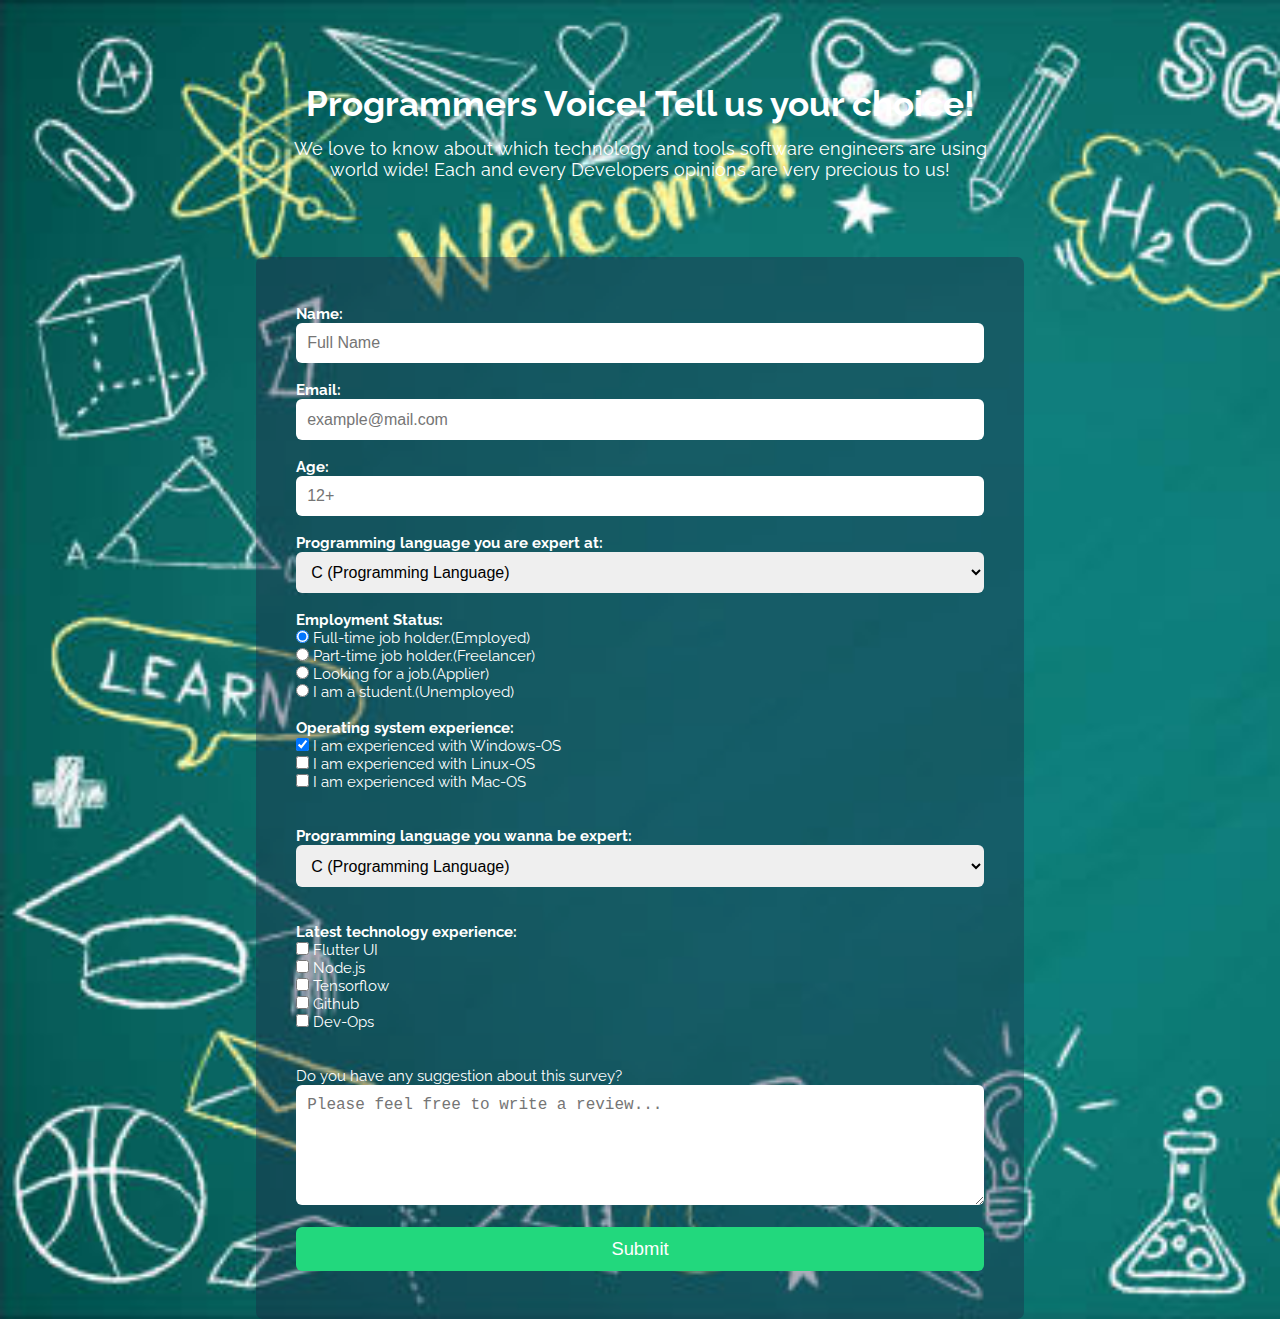
<file: Build-a-Survey-Form/index.html>
<!DOCTYPE html>
<html lang="en">
<head>
    <meta charset="UTF-8">
    <meta name="viewport" content="width=device-width, initial-scale=1.0">
    <title>Programmers Survey Form</title>
    <link rel="stylesheet" type="text/css" href="css/style.css">
</head>
<body>
    <div id="heading">
    <h1 id=title>Programmers Voice! Tell us your choice!</h1>
    <p id="description">We love to know about which technology and tools software engineers are using world wide! Each and every Developers opinions are very precious to us!</p>
    </div>
    <div id="main">
        <form id="survey-form">
        <div id="input-fields">
            <label id="name-label"><b>Name:</b></label>
            <input id="name" type="name" name="name" class="form" required placeholder="Full Name"><br>
            <br>
            <label id="email-label"><b>Email:</b></label>
            <input id="email" type="email" name="email" class="form" required placeholder="example@mail.com"><br>
            <br>
            <label id="number-label"><b>Age:</b></label>
            <input id="number" type="number" name="number" class="form" min="5" max="99" placeholder="12+">
         </div>
         <div id="dropdown-div"><br>
            <label id="dropdown-label"><strong>Programming language you are expert at: </strong></label><br>
            <select id="dropdown" name="code-lang" class="form">
                <option value="C">C (Programming Language)</option>
                <option value="Python">Python</option>
                <option value="C#">C#</option>
                <option value="php">PHP</option>
                <option value="Js">Java Script</option>
                <option value="Go">Go (Programming Language)</option>
                <option value="ruby">Ruby on rails</option>
                <option value="C++">C++</option>
                <option value="Java">Java</option>
            </select>
         </div>
         <div id="button-area">
             <br>
            <label id="job-label"><b>Employment Status:</b></label><br>
            <input type="radio" class="radio-inline" name="gender" value="employed" checked> Full-time job holder.(Employed)<br>
            <input type="radio" class="radio-inline" name="gender" value="freelancer"> Part-time job holder.(Freelancer)<br>
            <input type="radio" class="radio-inline" name="gender" value="applier"> Looking for a job.(Applier)<br>
            <input type="radio" class="radio-inline" name="gender" value="unemployed"> I am a student.(Unemployed)
          </div>
          <div id="button-area"><br>
            <label id="os-label"><b>Operating system experience: </b></label><br>
            <input type="checkbox" name="os1" value="windows" checked> I am experienced with Windows-OS<br>
            <input type="checkbox" name="os2" value="linux"> I am experienced with Linux-OS<br>
            <input type="checkbox" name="0s3" value="mac"> I am experienced with Mac-OS<br>
          </div>

          <div id="dropdown"><br><br>
            <label id="dropdown-label"><strong>Programming language you wanna be expert: </strong></label><br>
            <select id="dropdown" name="code-lang" class="form"><br><br>
                <option value="C">C (Programming Language)</option>
                <option value="Python">Python</option>
                <option value="C#">C#</option>
                <option value="php">PHP</option>
                <option value="Js">Java Script</option>
                <option value="Go">Go (Programming Language)</option>
                <option value="ruby">Ruby on rails</option>
                <option value="C++">C++</option>
                <option value="Java">Java</option>
            </select>
         </div>
          <div id="button-area"><br><br>
            <label id="os-label"><b>Latest technology experience:</b></label><br>
            <input type="checkbox" name="tech1" value="flutter"> Flutter UI<br>
            <input type="checkbox" name="tech2" value="nodejs"> Node.js<br>
            <input type="checkbox" name="tech3" value="tnflow"> Tensorflow<br>
            <input type="checkbox" name="tech3" value="git"> Github<br>
            <input type="checkbox" name="tech3" value="devops"> Dev-Ops<br>
          </div>


          <div id="ending"><br><br>
            <label id="comments-label">Do you have any suggestion about this survey?</label><br>
            <textarea style= height:120px;" class="form" placeholder="Please feel free to write a review..."></textarea><br><br>
            <input id="submit" type="submit"  class="form">
          </div>
        </form>
    </div>

</body>
<script src="https://cdn.freecodecamp.org/testable-projects-fcc/v1/bundle.js"></script>
</html>
</file>
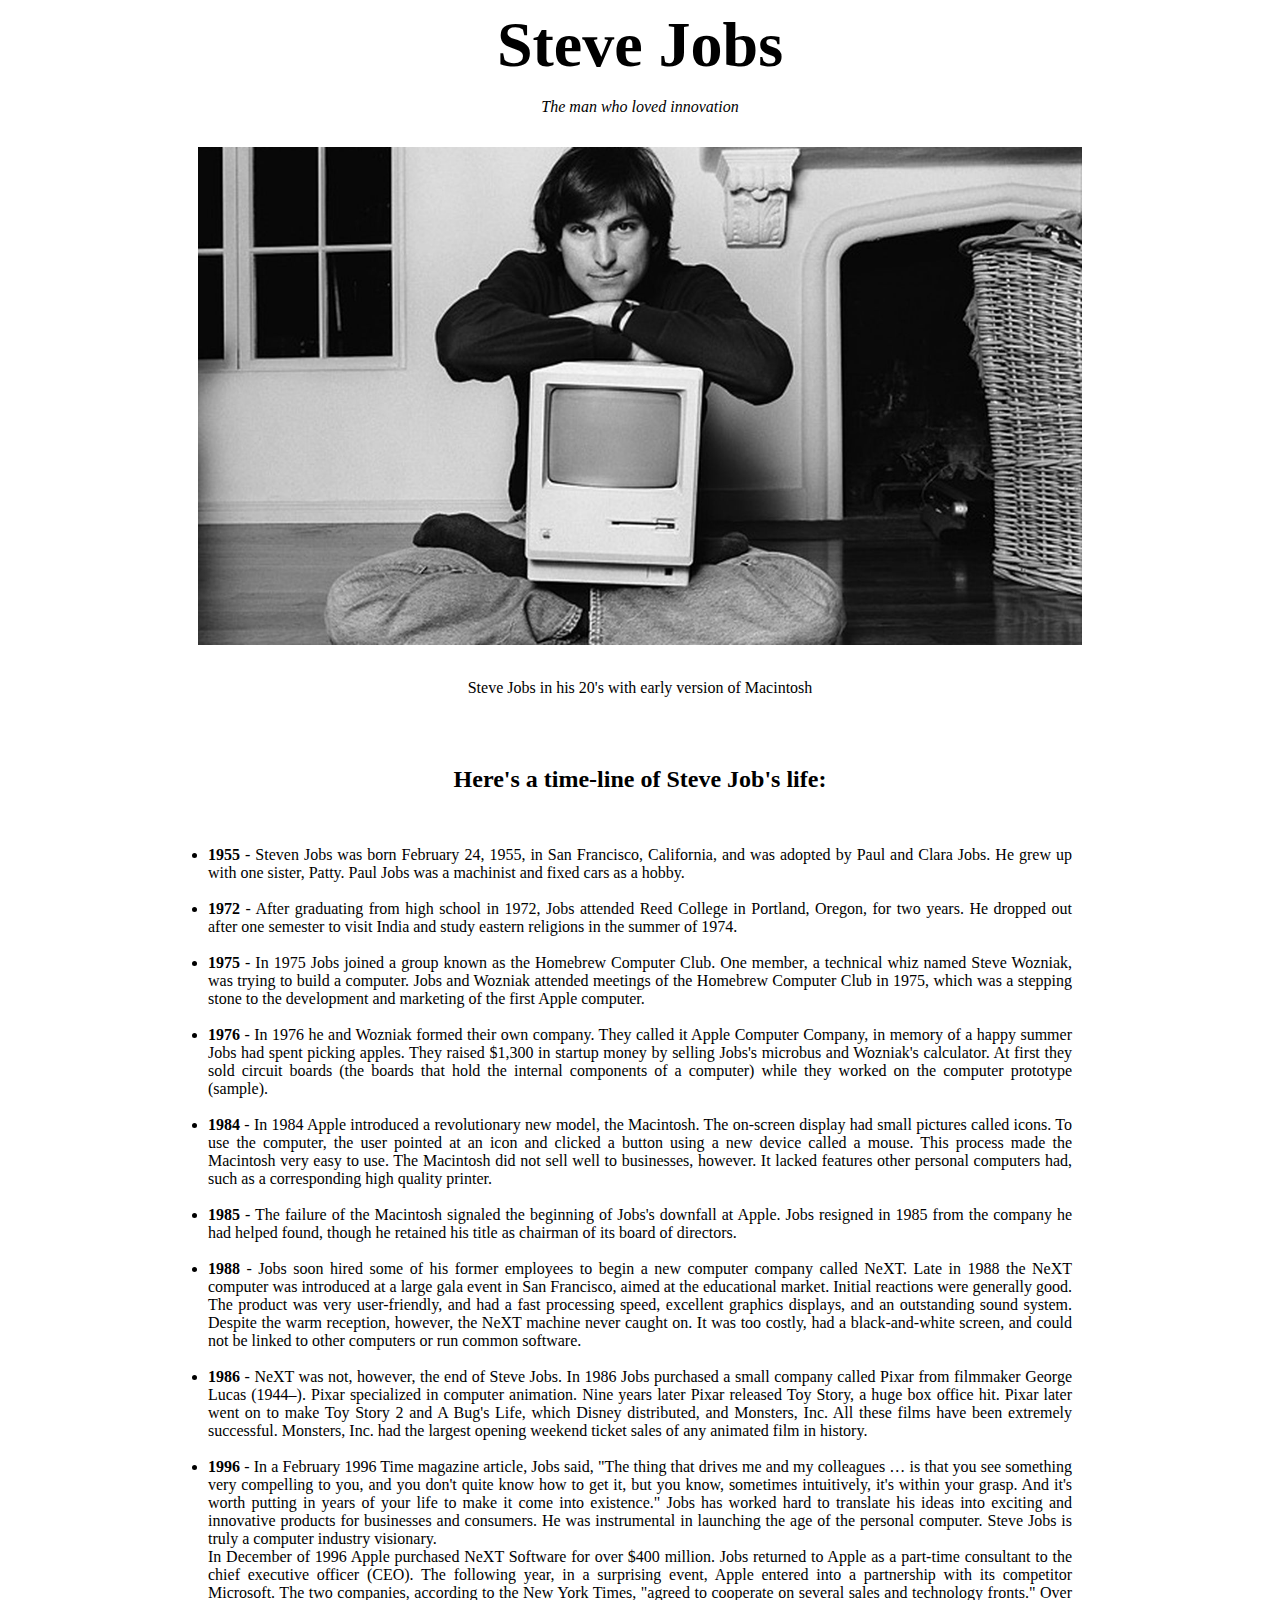
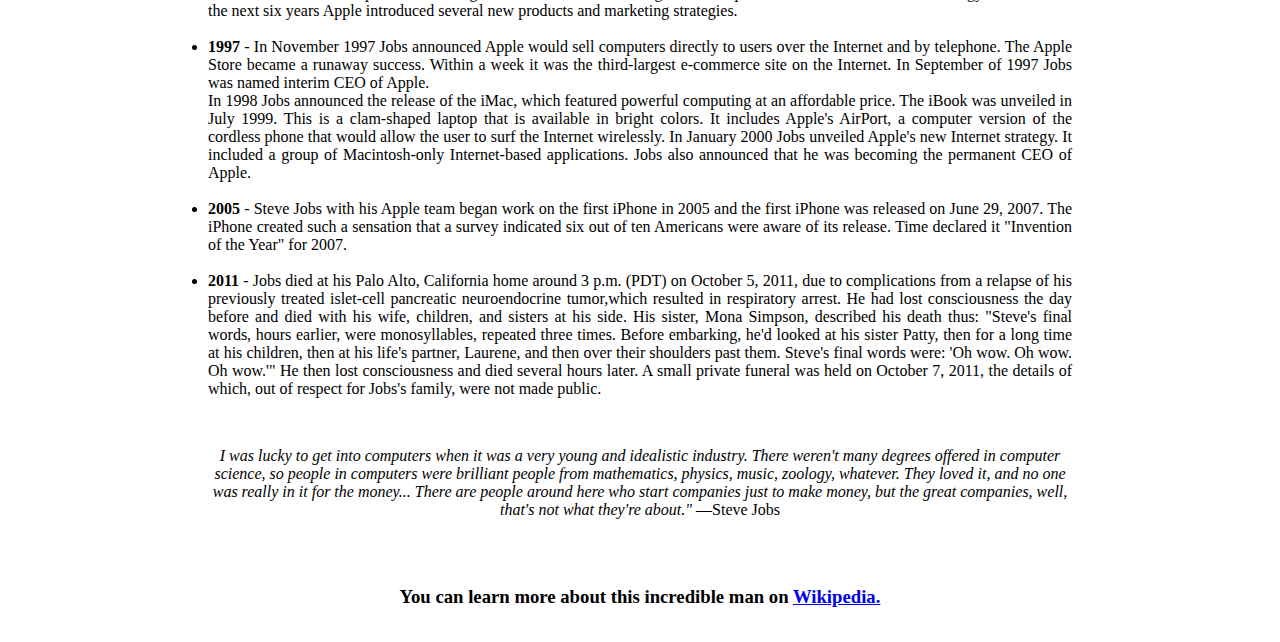
<file: Tribute-Page/index.html>
<!DOCTYPE html>
<html lang="en">
<head>
	<link rel="stylesheet" type="text/css" href="css/style.css">
	<meta charset="UTF-8">
	<meta name="viewport" content="width=device-width, initial-scale=1.0">
	<title>Tribute to Steve Jobs</title>
</head>
<body>
	<main id="main">
		<div id="heading" class="center">
		<h1 id="title" class="center">Steve  Jobs</h1>
		<p class="font"><i>The man who loved innovation</i></p>
		</div>
		<div id="img-div">
			<img class="center" id=image src="images/steve-jobs-macintosh.jpg" alt="Steve Jobs with his Macintosh">
			<div class="center"><br>
			<p id="img-caption" class="font">Steve Jobs in his 20's with early version of Macintosh</p><br>
			</div>
		</div>

		<div id="tribute-info" class="center">
			<h2 class="font">Here's a time-line of Steve Job's life:</h2>
			<ul class="font" style="text-align: justify;">
				<br>
				<li><b>1955</b> - Steven Jobs was born February 24, 1955, in San Francisco, California, and was adopted by Paul and Clara Jobs. He grew up with one sister, Patty. Paul Jobs was a machinist and fixed cars as a hobby.</li>
				<br>
				<li><b>1972</b> - After graduating from high school in 1972, Jobs attended Reed College in Portland, Oregon, for two years. He dropped out after one semester to visit India and study eastern religions in the summer of 1974.</li>
				<br>
				<li><b>1975</b> - In 1975 Jobs joined a group known as the Homebrew Computer Club. One member, a technical whiz named Steve Wozniak, was trying to build a computer. Jobs and Wozniak attended meetings of the Homebrew Computer Club in 1975, which was a stepping stone to the development and marketing of the first Apple computer.</li>
				<br>
				<li><b>1976</b> - In 1976 he and Wozniak formed their own company. They called it Apple Computer Company, in memory of a happy summer Jobs had spent picking apples. They raised $1,300 in startup money by selling Jobs's microbus and Wozniak's calculator. At first they sold circuit boards (the boards that hold the internal components of a computer) while they worked on the computer prototype (sample).</li>
				<br>
				<li><b>1984</b> - In 1984 Apple introduced a revolutionary new model, the Macintosh. The on-screen display had small pictures called icons. To use the computer, the user pointed at an icon and clicked a button using a new device called a mouse. This process made the Macintosh very easy to use. The Macintosh did not sell well to businesses, however. It lacked features other personal computers had, such as a corresponding high quality printer.</li>
				<br>
				<li><b>1985</b> - The failure of the Macintosh signaled the beginning of Jobs's downfall at Apple. Jobs resigned in 1985 from the company he had helped found, though he retained his title as chairman of its board of directors.</li>
				<br>
				<li><b>1988</b> - Jobs soon hired some of his former employees to begin a new computer company called NeXT. Late in 1988 the NeXT computer was introduced at a large gala event in San Francisco, aimed at the educational market. Initial reactions were generally good. The product was very user-friendly, and had a fast processing speed, excellent graphics displays, and an outstanding sound system. Despite the warm reception, however, the NeXT machine never caught on. It was too costly, had a black-and-white screen, and could not be linked to other computers or run common software.</li>
				<br>
				<li><b>1986</b> - NeXT was not, however, the end of Steve Jobs. In 1986 Jobs purchased a small company called Pixar from filmmaker George Lucas (1944–). Pixar specialized in computer animation. Nine years later Pixar released Toy Story, a huge box office hit. Pixar later went on to make Toy Story 2 and A Bug's Life, which Disney distributed, and Monsters, Inc. All these films have been extremely successful. Monsters, Inc. had the largest opening weekend ticket sales of any animated film in history.</li>
				<br>
				<li><b>1996</b> - In a February 1996 Time magazine article, Jobs said, "The thing that drives me and my colleagues … is that you see something very compelling to you, and you don't quite know how to get it, but you know, sometimes intuitively, it's within your grasp. And it's worth putting in years of your life to make it come into existence." Jobs has worked hard to translate his ideas into exciting and innovative products for businesses and consumers. He was instrumental in launching the age of the personal computer. Steve Jobs is truly a computer industry visionary. <br>In December of 1996 Apple purchased NeXT Software for over $400 million. Jobs returned to Apple as a part-time consultant to the chief executive officer (CEO). The following year, in a surprising event, Apple entered into a partnership with its competitor Microsoft. The two companies, according to the New York Times, "agreed to cooperate on several sales and technology fronts." Over the next six years Apple introduced several new products and marketing strategies.</li>
				<br>
				<li><b>1997</b> - In November 1997 Jobs announced Apple would sell computers directly to users over the Internet and by telephone. The Apple Store became a runaway success. Within a week it was the third-largest e-commerce site on the Internet. In September of 1997 Jobs was named interim CEO of Apple.<br>
					In 1998 Jobs announced the release of the iMac, which featured powerful computing at an affordable price. The iBook was unveiled in July 1999. This is a clam-shaped laptop that is available in bright colors. It includes Apple's AirPort, a computer version of the cordless phone that would allow the user to surf the Internet wirelessly. In January 2000 Jobs unveiled Apple's new Internet strategy. It included a group of Macintosh-only Internet-based applications. Jobs also announced that he was becoming the permanent CEO of Apple.</li>
				<br>
				<li><b>2005</b> - Steve Jobs with his Apple team began work on the first iPhone in 2005 and the first iPhone was released on June 29, 2007. The iPhone created such a sensation that a survey indicated six out of ten Americans were aware of its release. Time declared it "Invention of the Year" for 2007.</li>
				<br>
				<li><b>2011</b> - Jobs died at his Palo Alto, California home around 3 p.m. (PDT) on October 5, 2011, due to complications from a relapse of his previously treated islet-cell pancreatic neuroendocrine tumor,which resulted in respiratory arrest. He had lost consciousness the day before and died with his wife, children, and sisters at his side. His sister, Mona Simpson, described his death thus: "Steve's final words, hours earlier, were monosyllables, repeated three times. Before embarking, he'd looked at his sister Patty, then for a long time at his children, then at his life's partner, Laurene, and then over their shoulders past them. Steve's final words were: 'Oh wow. Oh wow. Oh wow.'" He then lost consciousness and died several hours later. A small private funeral was held on October 7, 2011, the details of which, out of respect for Jobs's family, were not made public.</li>
				<br>
			</ul>
		</div>

		<div class="center">
			<p class="font"><i>I was lucky to get into computers when it was a very young and idealistic industry. There weren't many degrees offered in computer science, so people in computers were brilliant people from mathematics, physics, music, zoology, whatever. They loved it, and no one was really in it for the money... There are people around here who start companies just to make money, but the great companies, well, that's not what they're about."</i>
				—Steve Jobs</p>
				<br>
			<h3 class="font">You can learn more about this incredible man on
				<a href="https://en.wikipedia.org/wiki/Steve_Jobs" id="tribute-link" target="_blank">
				Wikipedia.</a>
			</h3>
		</div>

	</main>
	<script src="https://cdn.freecodecamp.org/testable-projects-fcc/v1/bundle.js"></script>
</body>
</html>
</file>
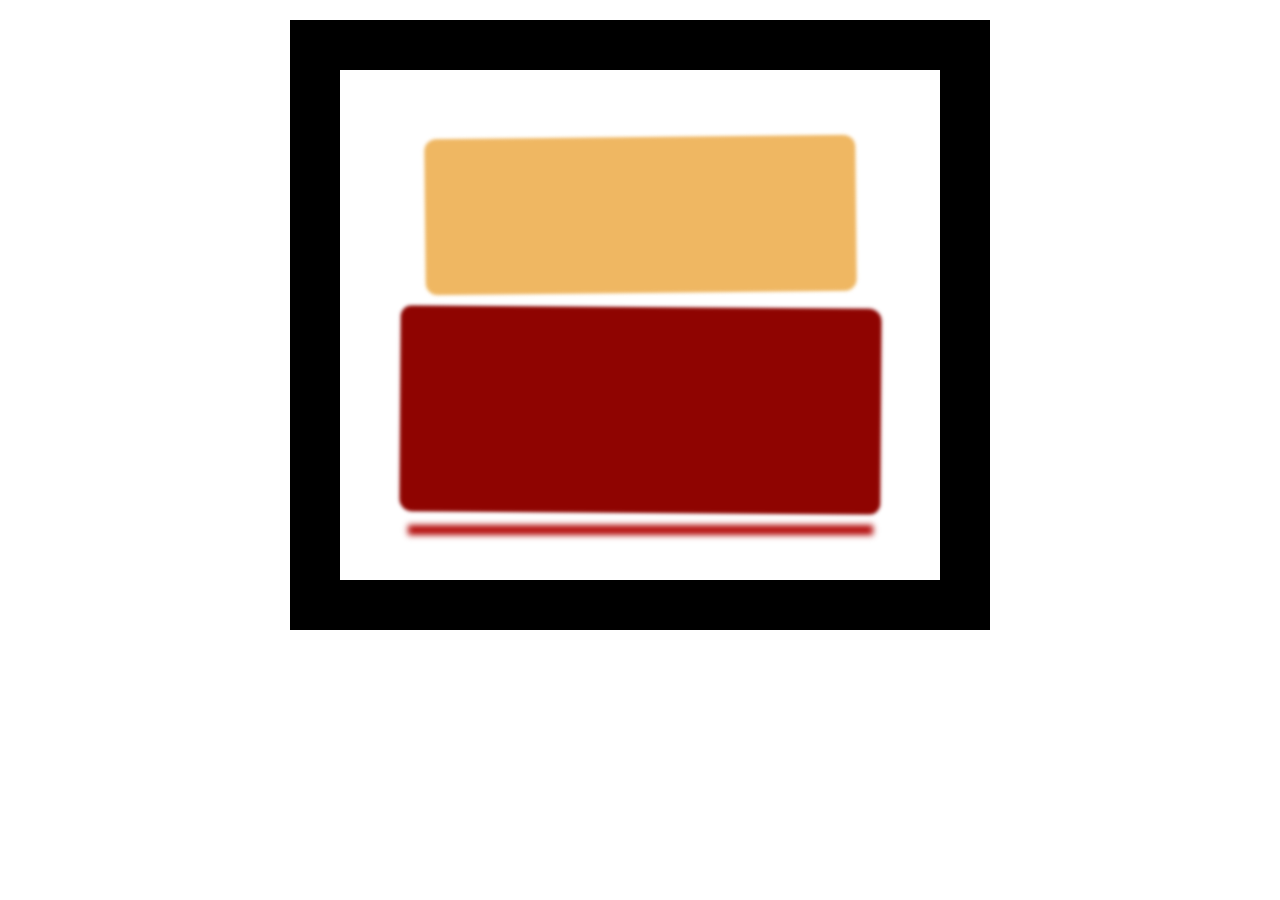
<file: Cssbox.html>
<!DOCTYPE html>
<html lang="en">
  <head>
    <meta charset="UTF-8">
    <title>Rothko Painting</title>
    <link href="./styles3.css" rel="stylesheet">
  </head>
  <body>
    <div class="frame">
      <div class="canvas">
        <div class="one"></div>
        <div class="two"></div>
        <div class="three"></div>
      </div>
    </div>
  </body>
</html>
</file>
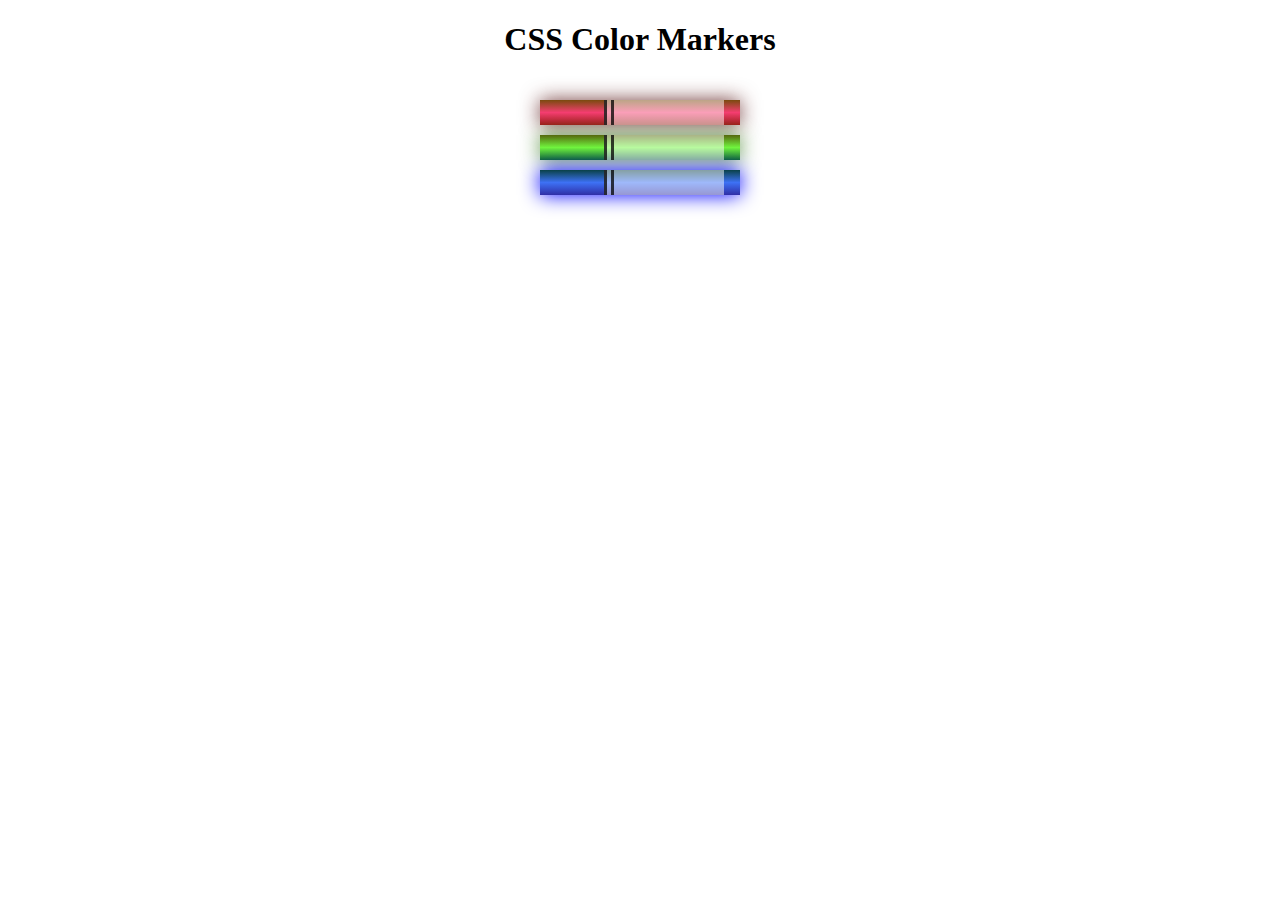
<file: cssclormakers.html>
<!DOCTYPE html>
<html lang="en">
  <head>
    <meta charset="utf-8">
    <meta name="viewport" content="width=device-width, initial-scale=1.0">
    <title>Colored Markers</title>
    <link rel="stylesheet" href="styles1.css">
  </head>
  <body>
    <h1>CSS Color Markers</h1>
    <div class="container">
      <div class="marker red">
        <div class="cap"></div>
        <div class="sleeve"></div>
      </div>
      <div class="marker green">
        <div class="cap"></div>
        <div class="sleeve"></div>
      </div>
      <div class="marker blue">
        <div class="cap"></div>
        <div class="sleeve"></div>
      </div>
    </div>
  </body>
</html>
</file>
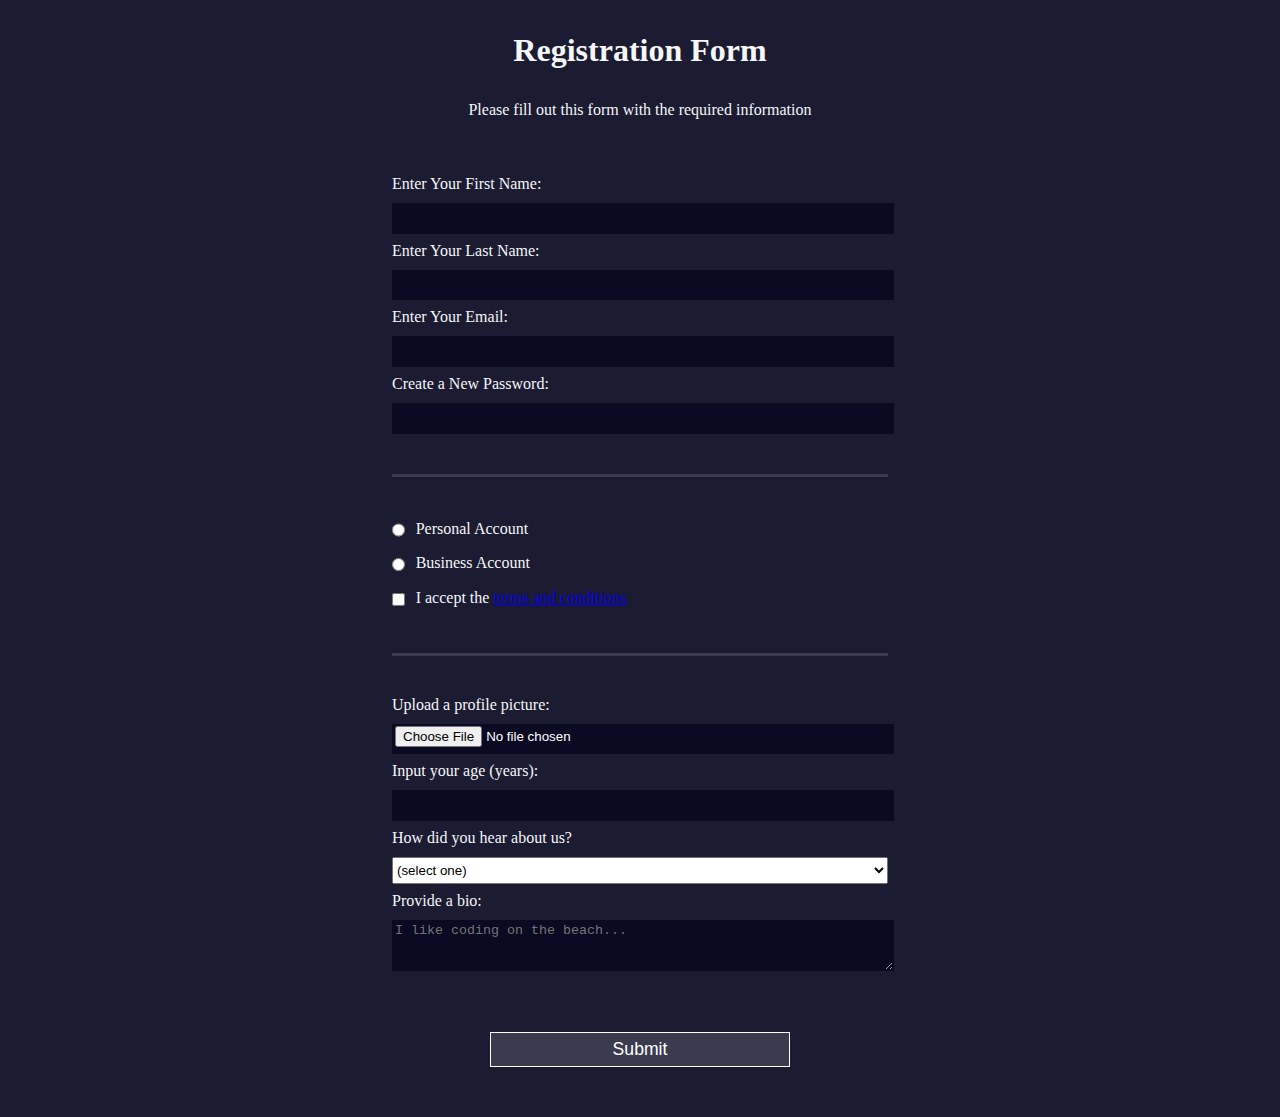
<file: registrationform.html>
<!DOCTYPE html>
<html lang="en">
  <head>
    <meta charset="UTF-8">
    <title>Registration Form</title>
    <link rel="stylesheet" href="styles2.css" />
  </head>
  <body>
    <h1>Registration Form</h1>
    <p>Please fill out this form with the required information</p>
    <form method="post" action='https://register-demo.freecodecamp.org'>
      <fieldset>
        <label for="first-name">Enter Your First Name: <input id="first-name" name="first-name" type="text" required /></label>
        <label for="last-name">Enter Your Last Name: <input id="last-name" name="last-name" type="text" required /></label>
        <label for="email">Enter Your Email: <input id="email" name="email" type="email" required /></label>
        <label for="new-password">Create a New Password: <input id="new-password" name="new-password" type="password" pattern="[a-z0-5]{8,}" required /></label>
      </fieldset>
      <fieldset>
        <label for="personal-account"><input id="personal-account" type="radio" name="account-type" class="inline" /> Personal Account</label>
        <label for="business-account"><input id="business-account" type="radio" name="account-type" class="inline" /> Business Account</label>
        <label for="terms-and-conditions" name="terms-and-conditions">
          <input id="terms-and-conditions" type="checkbox" required name="terms-and-conditions" class="inline" /> I accept the <a href="https://www.freecodecamp.org/news/terms-of-service/">terms and conditions</a>
        </label>
      </fieldset>
      <fieldset>
        <label for="profile-picture">Upload a profile picture: <input id="profile-picture" type="file" name="file" /></label>
        <label for="age">Input your age (years): <input id="age" type="number" name="age" min="13" max="120" /></label>
        <label for="referrer">How did you hear about us?
          <select id="referrer" name="referrer">
            <option value="">(select one)</option>
            <option value="1">freeCodeCamp News</option>
            <option value="2">freeCodeCamp YouTube Channel</option>
            <option value="3">freeCodeCamp Forum</option>
            <option value="4">Other</option>
          </select>
        </label>
        <label for="bio">Provide a bio:
          <textarea id="bio" name="bio" rows="3" cols="30" placeholder="I like coding on the beach..."></textarea>
        </label>
      </fieldset>
      <input type="submit" value="Submit" />
    </form>
  </body>
</html>
</file>
<file: Tribute-Page/css/style.css>
#title {
    font-size: 400%;
    width: 60vmax;
  }

.center {
    margin: auto;
    padding: auto;
    text-align: center;
  }

#image {
    max-width: 70%;
    height: auto;
    display: block;
  }


  @media only screen and (min-width:480px)
  {

  }

  @media only screen and (min-width:767px)
  {

  }

  @media only screen and (min-width:991px)
  {

  }

  @media only screen and (min-width:1200px)
  {
 .font {
    padding: 0px 200px 15px 200px;
        }
  }

  @media(orientation: landscape)
  {

  }
</file>
<file: styles3.css>
canvas {
    width: 500px;
    height: 600px;
    background-color: #4d0f00;
    overflow: hidden;
    filter: blur(2px);
  }
  
  .frame {
    border: 50px solid black;
    width: 500px;
    padding: 50px;
    margin: 20px auto;
  }
  
  .one {
    width: 425px;
    height: 150px;
    background-color: #efb762;
    margin: 20px auto;
    box-shadow: 0 0 3px 3px #efb762;
    border-radius: 9px;
    transform: rotate(-0.6deg);
  }
  
  .two {
    width: 475px;
    height: 200px;
    background-color: #8f0401;
    margin: 0 auto 20px;
    box-shadow: 0 0 3px 3px #8f0401;
    border-radius: 8px 10px;
    transform: rotate(0.4deg);
  }
  
  .one, .two {
    filter: blur(1px);
  }
  
  .three {
    width: 91%;
    height: 28%;
    background-color: #b20403;
    margin: auto;
    filter: blur(2px);
    box-shadow: 0 0 5px 5px #b20403;
    border-radius: 30px 25px 60px 12px;
  
  }
</file>
<file: styles1.css>
h1 {
    text-align: center;
  }
  
  .container {
    background-color: rgb(255, 255, 255);
    padding: 10px 0;
  }
  
  .marker {
    width: 200px;
    height: 25px;
    margin: 10px auto;
  }
  
  .cap {
    width: 60px;
    height: 25px;
  }
  
  .sleeve {
    width: 110px;
    height: 25px;
    background-color: rgba(255, 255, 255, 0.5);
    border-left: 10px double rgba(0, 0, 0, 0.75);
  }
  
  .cap, .sleeve {
    display: inline-block;
  }
  
  .red {
    background: linear-gradient(rgb(122, 74, 14), rgb(245, 62, 113), rgb(162, 27, 27));
    box-shadow: 0 0 20px 0 rgba(83, 14, 14, 0.8);
  }
  
  .green {
    background: linear-gradient(#55680D, #71F53E, #116C31);
    box-shadow: 0 0 20px 0 #3B7E20CC;
  }
  
  .blue {
    background: linear-gradient(hsl(186, 76%, 16%), hsl(223, 90%, 60%), hsl(240, 56%, 42%));
    box-shadow: 0 0 20px 0 blue;
  }
</file>
<file: styles2.css>
body {
    width: 100%;
    height: 100vh;
    margin: 0;
    background-color: #1b1b32;
    color: #f5f6f7;
    font-family: Tahoma;
    font-size: 16px;
  }
  
  h1, p {
    margin: 1em auto;
    text-align: center;
  }
  
  form {
    width: 60vw;
    max-width: 500px;
    min-width: 300px;
    margin: 0 auto;
    padding-bottom: 2em;
  }
  
  fieldset {
    border: none;
    padding: 2rem 0;
    border-bottom: 3px solid #3b3b4f;
  }
  
  fieldset:last-of-type {
    border-bottom: none;
  }
  
  label {
    display: block;
    margin: 0.5rem 0;
  }
  
  input,
  textarea,
  select {
    margin: 10px 0 0 0;
    width: 100%;
    min-height: 2em;
  }
  
  input, textarea {
    background-color: #0a0a23;
    border: 1px solid #0a0a23;
    color: #ffffff;
  }
  
  .inline {
    width: unset;
    margin: 0 0.5em 0 0;
    vertical-align: middle;
  }
  
  input[type="submit"] {
    display: block;
    width: 60%;
    margin: 1em auto;
    height: 2em;
    font-size: 1.1rem;
    background-color: #3b3b4f;
    border-color: white;
    min-width: 300px;
  }
  
  input[type="file"] {
    padding: 1px 2px;
  }
</file>
<file: Build-a-Survey-Form/css/style.css>
/* google font */
@import url('https://fonts.googleapis.com/css2?family=Raleway&display=swap');

/* css reset */
  *{
    margin: 0;
    padding: 0;
    box-sizing: border-box;
  }

  body {
    font-family: 'Raleway', sans-serif;
    background-image: url("../images/Background.jpg");
    width: 100%;
    height: auto;
    background-repeat: no-repeat;
    background-size: cover;
    background-color: #45b6eb;
    color: #fff;
    font-size: 1.2vw;
   }

  #heading {
    max-width: 750px;
    margin: 4rem auto;
    padding: .6rem;
  }
  #main {
      padding: 0% 20% 0% 20%;
  }

  #title {
    font-size: 2.2rem;
    text-align: center;
    line-height: 1.2;
    padding: .6rem;
  }

  #description {
    font-size: 1.1rem;
    text-align: center;
    padding: .2rem;
  }

  #survey-form {
    background-color: #2222425d;
    padding: 3rem 2.5rem;
    border-radius: 7px;
  }

  #submit {
    background: #22d87d;
    color: #fff;
    padding: .7rem;
    font-size: 1.15rem;
    cursor: pointer;
  }

  #submit:hover {
    background: rgb(9, 168, 89);
  }

.form {
  width: 100%;
  padding: .7rem;
  border-radius: 6px;
  font-size: 1.0rem;
  border: none;
}

  @media only screen and (max-width:480px){

  #main {
    padding: 0% 0% 0% 0%;
    }
  }
</file>
